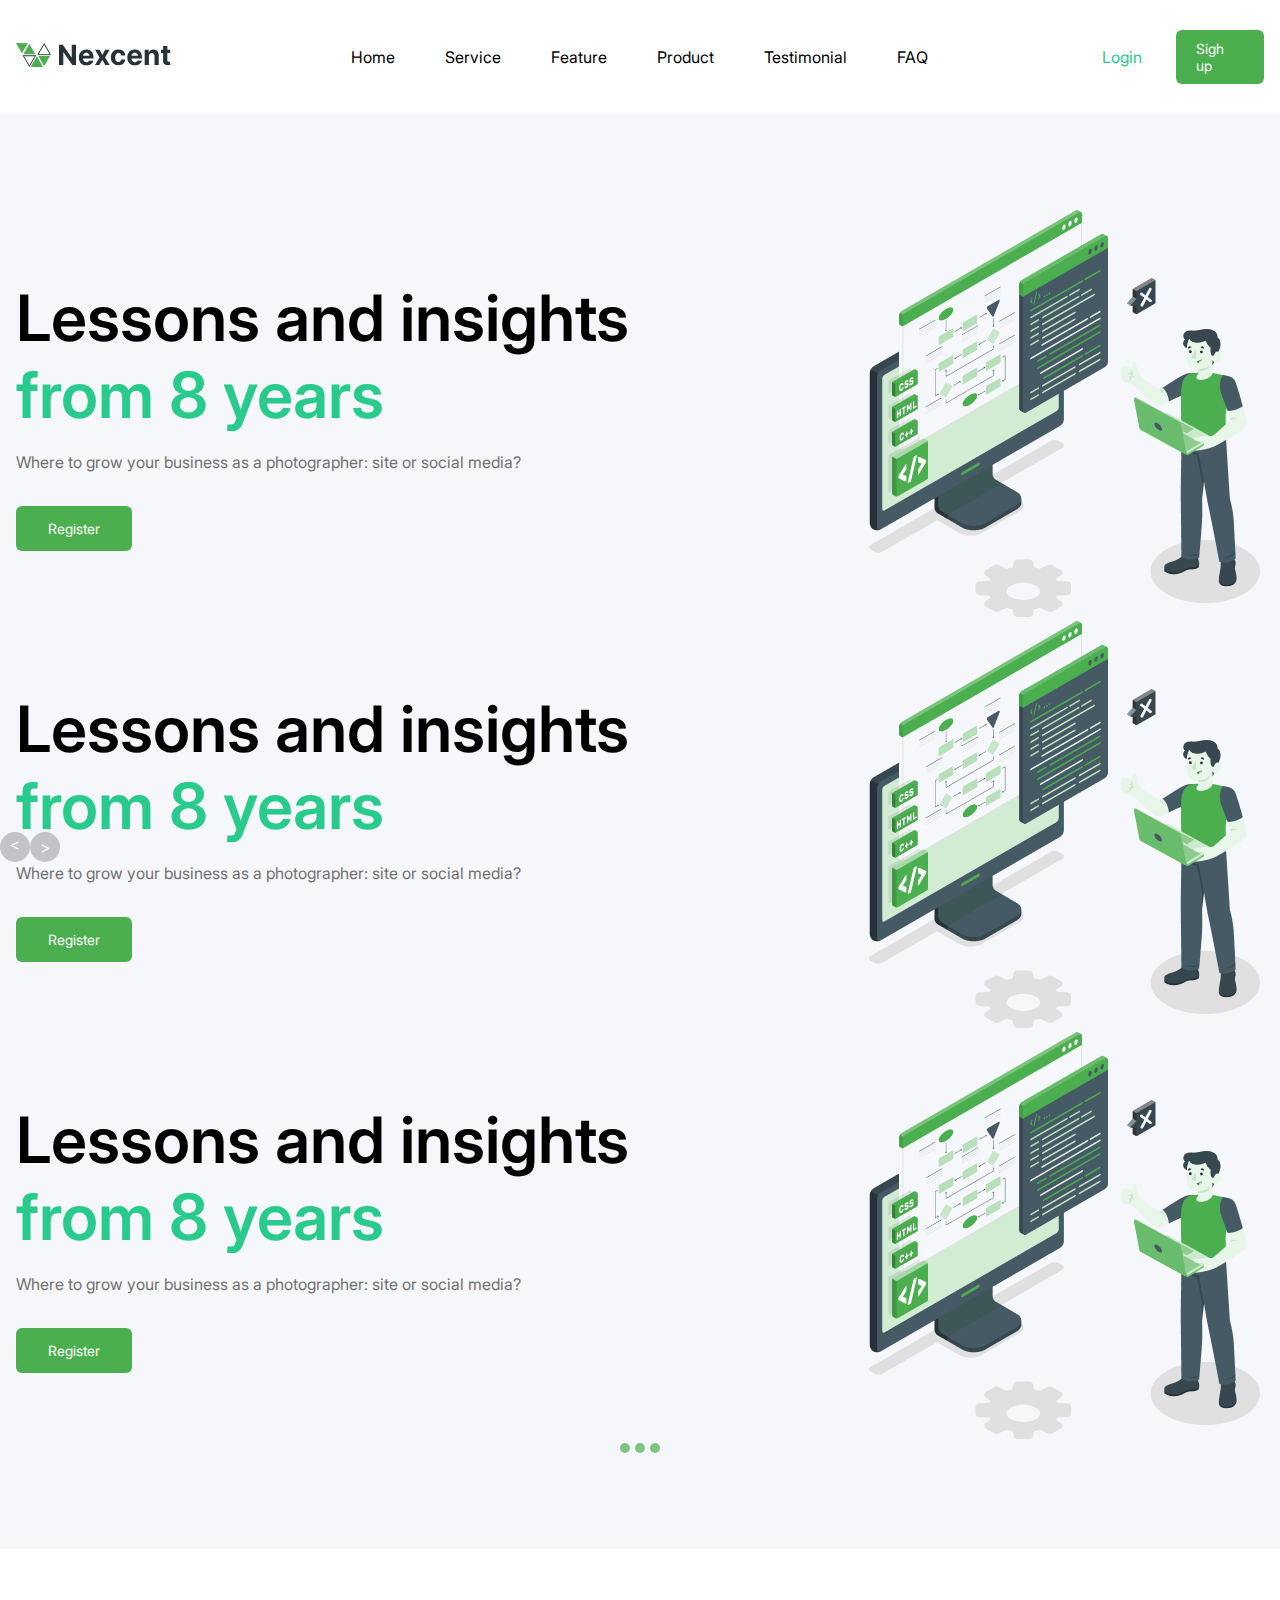
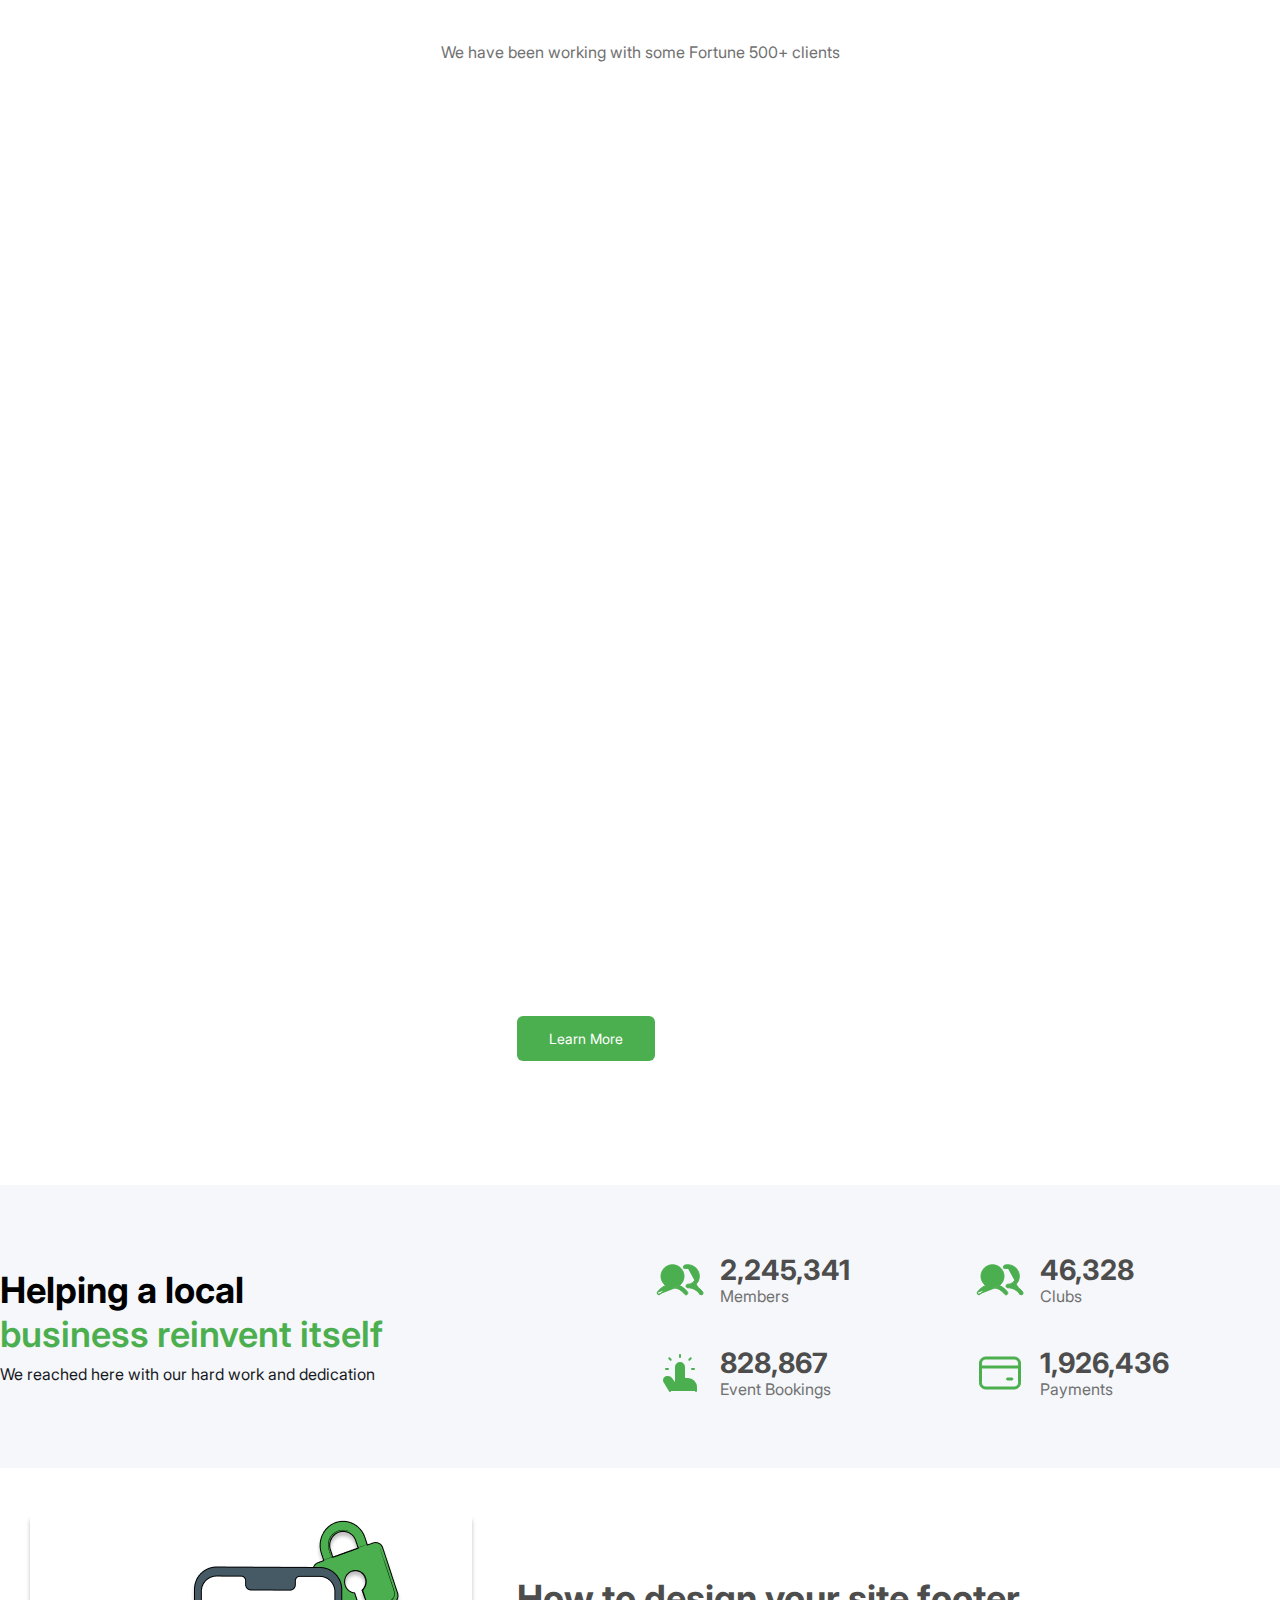
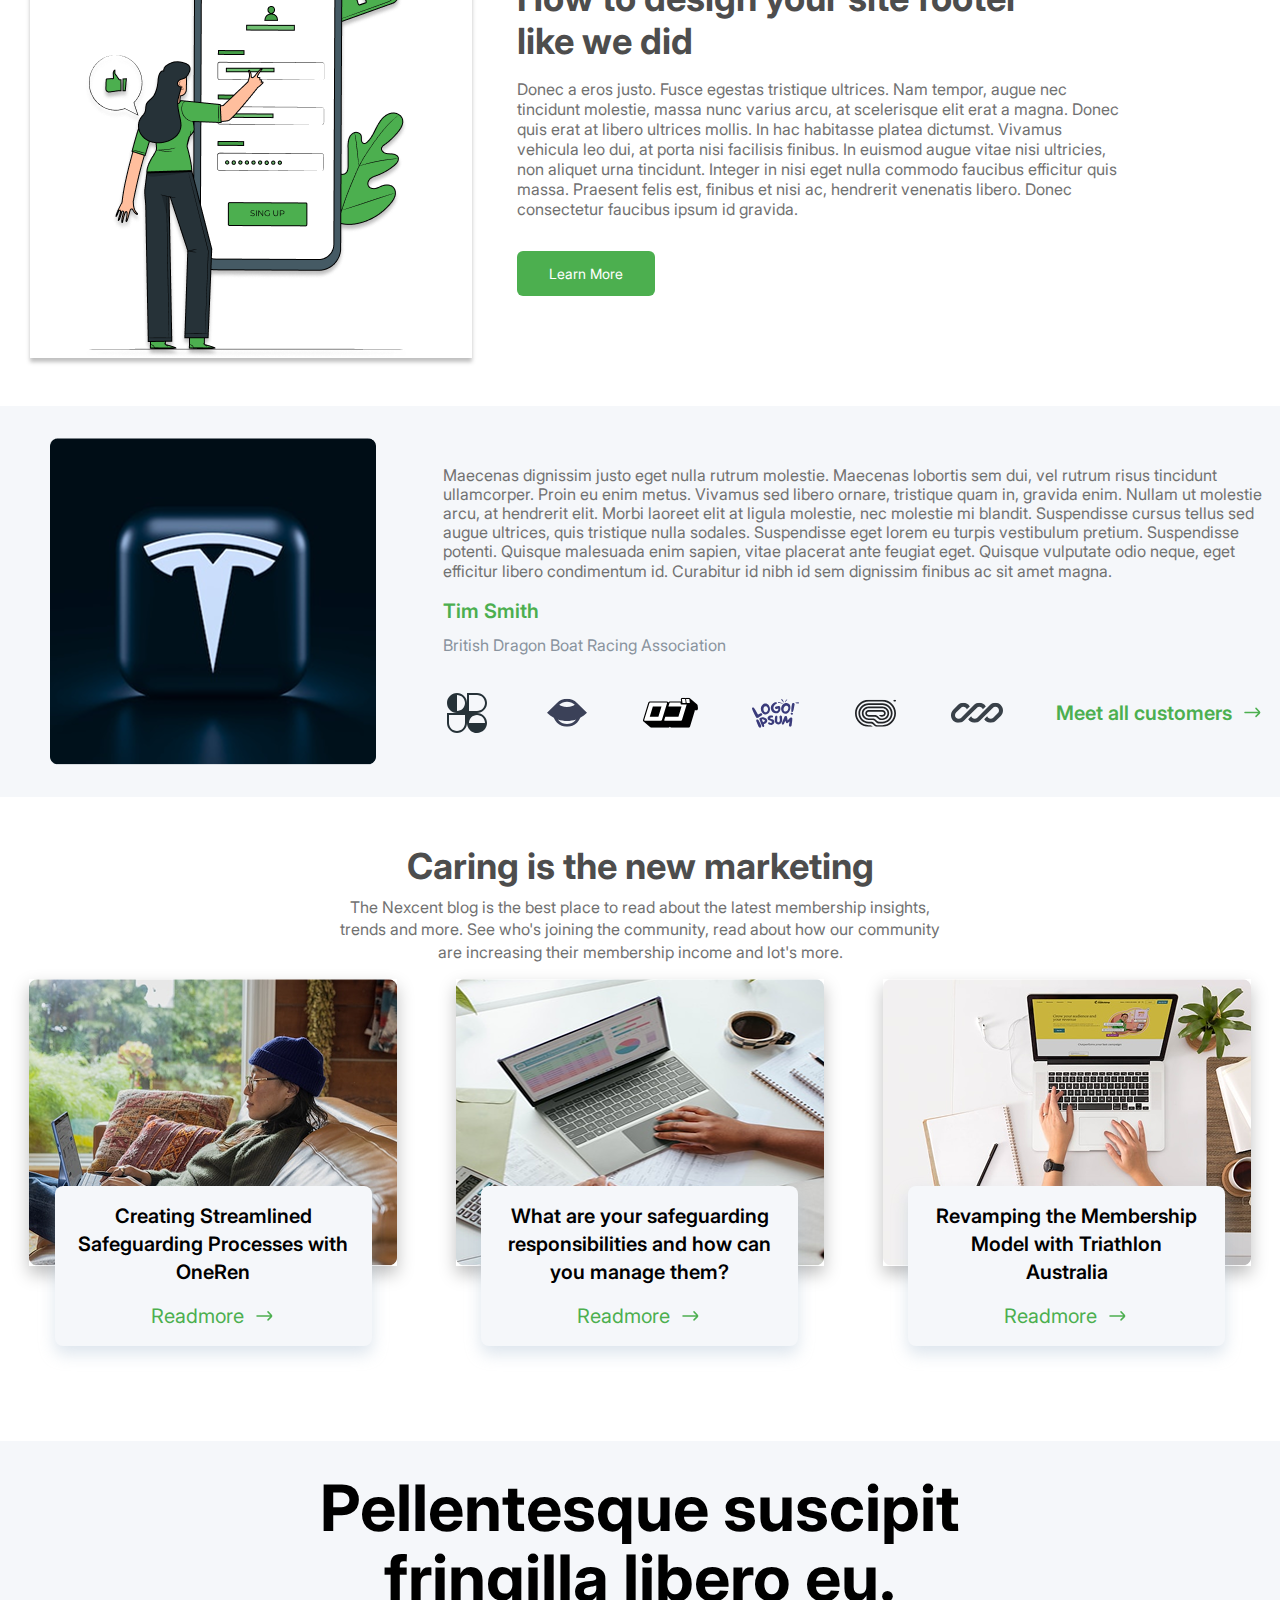
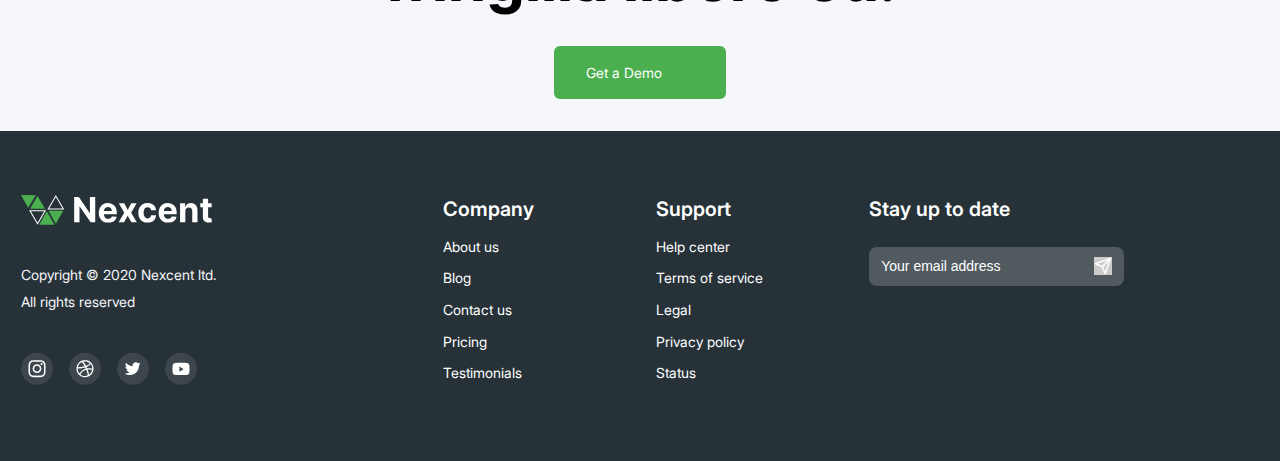
<file: index.html>
<!DOCTYPE html>
<html lang="ru">
<head>
    <meta charset="UTF-8">
    <meta name="viewport" content="width=device-width, initial-scale=1.0">
    <title>Document</title>
    <link rel="stylesheet" href="./css/style.css">
    <link rel="stylesheet" href="./css/media.css">
</head>
<body>
    <header class="header">
        <div class="container">
            <div class="header-row row align-items-center">
                <div class="col col-2 col-xl-2 col-lg-6">
                    <div class="header-logo">
                        <a href=""><img src="img/Logo-header.svg" alt=""></a>
                    </div>
                </div>
                <div class="col col-8 col-xl-7 mb-none">
                    <nav class="header-nav">
                        <a href="">Home</a>
                        <a href="">Service</a>
                        <a href="">Feature</a>
                        <a href="">Product</a>
                        <a href="">Testimonial</a>
                        <a href="">FAQ</a>
                    </nav>
                </div>
                <div class="col col-2 header-buttons col-xl-3">
                    <button>Login</button>
                    <button class="button">Sigh up</button>
                </div>
                <div class="col header-mb col-lg-6">
                    <button><img src="img/register-button.svg" alt=""></button>
                    <button><img src="img/burger.svg" alt=""></button> 
                </div>
            </div>
        </div>
    </header>
    <section class="home-greetings">
        <div class="container">
           <div class="slider">
            <div class="home-greetings-row row align-items-center justify-content-between slider-item" data-slide="0">
                <div class="col col-7 col-lg-8 col-md-12">
                    <h1>Lessons and insights <span>from 8 years</span></h1>
                    <p>Where to grow your business as a photographer: site or social media?</p>
                    <button class="button">Register</button>    
                </div>
                <div class="col col-4 col-lg-4">
                    <img src="img/paragraf-img.png" alt="" class="home-greetings-img">
                </div>
            </div>
            <div class="home-greetings-row row align-items-center justify-content-between slider-item"  data-slide="1">
                <div class="col col-7 col-lg-8 col-md-12">
                    <h1>Lessons and insights <span>from 8 years</span></h1>
                    <p>Where to grow your business as a photographer: site or social media?</p>
                    <button class="button">Register</button>    
                </div>
                <div class="col col-4 col-lg-4">
                    <img src="img/paragraf-img.png" alt="" class="home-greetings-img">
                </div>
            </div>
            <div class="home-greetings-row row align-items-center justify-content-between slider-item"  data-slide="2">
                <div class="col col-7 col-lg-8 col-md-12">
                    <h1>Lessons and insights <span>from 8 years</span></h1>
                    <p>Where to grow your business as a photographer: site or social media?</p>
                    <button class="button">Register</button>    
                </div>
                <div class="col col-4 col-lg-4">
                    <img src="img/paragraf-img.png" alt="" class="home-greetings-img">
                </div>
            </div>
           </div>
           <div class="slider-dot">
                <button class="slider-dot-button" data-slide-dot="0"></button>
                <button class="slider-dot-button" data-slide-dot="1"></button>
                <button class="slider-dot-button" data-slide-dot="2"></button>
           </div>
           <div class="button-aroow row justify-content-between">
            <button class="button-aroow-item button-aroow-item-left">></button>
            <button class="button-aroow-item button-aroow-item-right">></button>
           </div>
        </div>
    </section>
    <section class="home-clients ">
        <div class="container">
            <div class="home-clients-text">
                <h3 class="anime anime-from-top">Our Clients</h3>
                <p>We have been working with some Fortune 500+ clients</p>
            </div>
            <div class="home-clients-icon row align-items-center justify-content-between space-around-xl">
                <img src="img/clients-logo-1.svg" alt="" class="anime-two anime-from-left">
                <img src="img/clients-logo-2.svg" alt="" class="anime-two anime-from-left">
                <img src="img/clients-logo-3.svg" alt="" class="anime-two anime-from-left">
                <img src="img/clients-logo-4.svg" alt="" class="anime-two anime-from-left">
                <img src="img/clients-logo-5.svg" alt="" class="anime-two anime-from-left">
                <img src="img/clients-logo-6.svg" alt="" class="anime-two anime-from-left">
                <img src="img/clients-logo-7.svg" alt="" class="anime-two anime-from-left">

            </div>
        </div>
    </section>
    <section class="home-community">
        <div class="container">
            <div class="home-community-text">
                <h4 class="anime anime-from-top">Manage your entire community<br> in a single system</h4>
                <p class="anime anime-from-top">Who is Nextcent suitable for?</p>
            </div>
            <div class="home-community-row row justify-content-between space-around-xl column-lg aligh-items-center-lg">
                <div class="col col-3 col-lg-10 anime-three anime-from-left-top">
                    <img src="img/community-people.svg" alt="" class="community-img">
                    <b>Membership Organisations</b>
                    <p>
                        Our membership management software provides full 
                        automation of membership renewals and payments
                    </p>
                </div>
                <div class="col col-3 col-lg-10 anime-three anime-from-left-top">
                    <img src="img/community-people-2.svg" alt="" class="community-img">
                    <b>National Associations</b>
                    <p>
                        Our membership management software provides full 
                        automation of membership renewals and payments
                    </p>
                </div>
                <div class="col col-3 col-lg-10 anime-three anime-from-left-top">
                    <img src="img/community-people-3.svg" alt="" class="community-img">
                    <b>Clubs And Groups</b>
                    <p>
                        Our membership management software provides full 
                        automation of membership renewals and payments
                    </p>
                </div>
            </div>
            
        </div>
    </section>
    <section class="home-reflection">
        <div class="container">
            <div class="row align-items-center column-lg">
                <div class="col col-5 home-reflection-img row justify-content-center col-xl-6 col-lg-8">
                    <img src="img/reflection-img.png" alt="" class="anime-telefon">
                </div>
                <div class="col col-7 col-xl-6 col-lg-9 col-sm-12">
                    <h5 class="anime anime-from-top">The unseen of spending three years at Pixelgrade</h5>
                    <p class="anime anime-from-top">
                        Lorem ipsum dolor sit amet, consectetur adipiscing elit. Sed sit amet justo
                        ipsum. Sed accumsan quam vitae est varius fringilla. Pellentesque placerat
                        vestibulum lorem sed porta. Nullam mattis tristique iaculis. Nullam pulvinar
                        sit amet risus pretium auctor. Etiam quis massa pulvinar, aliquam quam vitae
                        , tempus sem. Donec elementum pulvinar odio.
                    </p>
                    <button class="button">Learn More</button>
                </div>
            </div>
        </div>
    </section>

    <section class="home-transformation">
        <div class="container">
            <div class="row home-transformation-text align-items-center column-lg">
                <div class="col col-6 home-transformation-text-item col-lg-12">
                    <h6>Helping a local <span>business reinvent itself</span></h6>
                    <p>We reached here with our hard work and dedication</p>
                </div>
                <div class="col col-6 col-lg-12">
                    <div class="row home-transformation-top-row column-sm">
                        <div class="home-transformation-static-item col col-6  col-lg-5 col-sm-12">
                            <img src="img/transformation-icon-1.svg" alt="">
                            <b>2,245,341<span>Members</span></b>
                        </div>
                        <div class="home-transformation-static-item  col col-6 col-lg-5 col-sm-12">
                            <img src="img/transformation-icon-1.svg" alt="">
                            <b>46,328<span>Clubs</span></b>
                        </div>
                    </div>
                    <div class="row home-transformation-bottom-row column-sm">
                        <div class="home-transformation-static-item col col-6 col-lg-5 col-sm-12">
                            <img src="img/transformation-icon-3.svg" alt="">
                            <b>828,867<span>Event Bookings</span></b>
                        </div>
                        <div class="home-transformation-static-item col col-6 col-lg-5 col-sm-12">
                            <img src="img/transformation-icon-4.svg" alt="">
                            <b>1,926,436<span>Payments</span></b>
                        </div>
                    </div>
                </div>
            </div>
        </div>
    </section>

    <section class="home-reflection">
        <div class="container">
            <div class="row align-items-center column-lg">
                <div class="col col-5 home-reflection-img row justify-content-center col-xl-6 col-lg-8">
                    <img src="img/telefon-img.png" alt="" class="img-reflection-two">
                </div>
                <div class="col col-7 home-reflection--2 col-xl-6 col-lg-8 col-md-12">
                    <h5>How to design your site footer like we did</h5>
                    <p>
                        Donec a eros justo. Fusce egestas tristique ultrices. Nam tempor, augue nec 
                        tincidunt molestie, massa nunc varius arcu, at scelerisque elit erat a magna. 
                        Donec quis erat at libero ultrices mollis. In hac habitasse platea dictumst.
                         Vivamus vehicula leo dui, at porta nisi facilisis finibus. In euismod augue 
                         vitae nisi ultricies, non aliquet urna tincidunt. Integer in nisi eget nulla
                          commodo faucibus efficitur quis massa. Praesent felis est, finibus et nisi 
                          ac, hendrerit venenatis libero. Donec consectetur faucibus ipsum id gravida.
                    </p>
                    <button class="button">Learn More</button>
                </div>
            </div>
        </div>
    </section>
    <section class="home-article">
        <div class="container">
            <div class="row align-items-center space-around-xl column-lg">
                <div class="col col-4 col-lg-10">
                    <img src="img/image 9.png" alt="" class="home-article-img">
                </div>
                <div class="col col-8 col-xl-7 col-lg-10 col-md-12 ">
                    <p>
                        Maecenas dignissim justo eget nulla rutrum molestie. Maecenas lobortis sem dui, 
                        vel rutrum risus tincidunt ullamcorper. Proin eu enim metus. Vivamus sed libero 
                        ornare, tristique quam in, gravida enim. Nullam ut molestie arcu, at hendrerit 
                        elit. Morbi laoreet elit at ligula molestie, nec molestie mi blandit. Suspendisse
                        cursus tellus sed augue ultrices, quis tristique nulla sodales. Suspendisse eget
                        lorem eu turpis vestibulum pretium. Suspendisse potenti. Quisque malesuada enim
                        sapien, vitae placerat ante feugiat eget. Quisque vulputate odio neque, eget efficitur
                        libero condimentum id. Curabitur id nibh id sem dignissim finibus ac sit amet magna.
                    </p>
                    <b>Tim Smith</b>
                    <span>British Dragon Boat Racing Association</span>
                    <div class="home-article-icons">
                        <img src="img/clients-logo-1.svg" alt="">
                        <img src="img/clients-logo-2.svg" alt="">
                        <img src="img/clients-logo-3.svg" alt="">
                        <img src="img/clients-logo-4.svg" alt="">
                        <img src="img/clients-logo-5.svg" alt="">
                        <img src="img/clients-logo-6.svg" alt="">
                        <a href="#">Meet all customers <img src="img/right-arrow.svg" alt=""></a>
                    </div>

                </div>
            </div>
        </div>
    </section>
    <section class="home-marketing">
        <div class="container">
            <h3>Caring is the new marketing</h3>
            <p>
                The Nexcent blog is the best place to read about the latest membership insights,<br> trends
                and more. See who's joining the community, read about how our community<br> are increasing 
                their membership income and lot's more.​
            </p>
            <div class="row home-marketing-row justify-content-between">
                <div class="col col-4 col-xl-6 col-lg-12 home-marketing-row-item">
                    <img src="img/marketing-img--1.png" alt="" class="marketing-img">
                    <div class="home-marketing-text col-lg-10">
                        <b>Creating Streamlined Safeguarding Processes with OneRen</b>
                        <a href="">Readmore <img src="img/right-arrow.svg" alt=""></a>
                    </div>
                </div>
                <div class="col col-4 col-xl-6 col-lg-12 home-marketing-row-item">
                    <img src="img/marketing-img--2.png" alt="" class="marketing-img">
                    <div class="home-marketing-text col-lg-10">
                        <b>What are your safeguarding responsibilities and how can you manage them?</b>
                        <a href="">Readmore <img src="img/right-arrow.svg" alt=""></a>
                    </div>
                </div>
                <div class="col col-4 col-xl-6 col-lg-12 home-marketing-row-item">
                    <img src="img/marketing-img--3.png" alt="" class="marketing-img">
                    <div class="home-marketing-text col-lg-10">
                        <b>Revamping the Membership Model with Triathlon Australia</b>
                        <a href="">Readmore <img src="img/right-arrow.svg" alt=""></a>
                    </div>
                </div>
            </div>
        </div>
    </section>
    <section class="home-paragraph">
        <div class="container">
            <h6>Pellentesque suscipit <br>fringilla libero eu.</h6>
            <button class="button">Get a Demo <img src="img/right-arrow.svg" alt=""></button>
        </div>
    </section>
    <footer class="footer">
        <div class="container">
            <div class="row footer-row justify-space-around">
                <div class="col col-4 column footer-social col-md-5 col-sm-12">
                    <img src="img/logo-footer.svg" alt="" class="footer-logo">
                    <span>Copyright © 2020 Nexcent ltd.</span>
                    <b>All rights reserved</b>
                    <div class="footer-icons row">
                        <a href=""><img src="img/social-icon-footer--1.svg" alt=""></a>
                        <a href=""><img src="img/social-icon-footer--2.svg" alt=""></a>
                        <a href=""><img src="img/social-icon-footer--3.svg" alt=""></a>
                        <a href=""><img src="img/social-icon-footer--4.svg" alt=""></a>
                    </div>
                </div>
                <div class="col col-4 footer-support col-md-10 col-sm-12">
                    <div class="row justify-content-between">
                        <div class="col col-6 footer-support-item">
                            <span>Company</span>
                            <ul>
                                <li>About us</li>
                                <li>Blog</li>
                                <li>Contact us</li>
                                <li>Pricing</li>
                                <li>Testimonials</li>
                            </ul>
                        </div>
                        <div class="col col-6 footer-support-item">
                            <span>Support</span>
                            <ul>
                                <li>Help center</li>
                                <li>Terms of service</li>
                                <li>Legal</li>
                                <li>Privacy policy</li>
                                <li>Status</li>
                            </ul>
                        </div>
                    </div>
                </div>
                <div class="col col-4 footer-register col-md-5 col-sm-12">
                    <span>Stay up to date</span>
                    <input type="text" placeholder="Your email address" id="address-input">
                </div>
            </div>
        </div>
    </footer>
    <script src="./main.js"></script>
</body>
</html>
</file>
<file: css/style.css>
@import url('../css/fonts.css');

:root {
    --Black-color: #263238;
    --D_Grey-color: #4D4D4D;
    --Grey-color: #717171;
    --L_Grey-color: #89939E;
    --Grey-blue-color: #ABBED1;
    --Silver-color: #F5F7FA;
    --Primary-color: #28CB8B;
    --Secondary-color: #263238;
    --Info-color: #2194f3;
    --Shade_1-color: #43A046;
    --Shade_2-color: #388E3B;
    --Shade_3-color: #237D31;
    --Shade_4-color: #1B5E1F;
    --Shade_5-color: #103E13;
    --Tint-1-color: #66BB69;
    --Tint-2-color: #81C784;
    --Tint-3-color: #A5D6A7;
    --Tint-4-color: #C8E6C9;
    --Tint-5-color: #E8F5E9;
    --Warning-color: #FBC02D;
    --Error-color: #E53835;
    --Success-color: #2E7D31; 
    --Button-color: #4CAF4F;
}


*, *::before, *::after {
    box-sizing: border-box;
}

body {
    margin: 0;
    font-size: 16px;
    background: #ffffff;
    font-family: 'Inter';
}

button {
    all: unset;
    box-sizing: border-box;
    cursor: pointer;
}

.button {
    font-size: 14px;
    border-radius: 6px;
    color: white;
    font-weight: 500;
    padding: 14px 32px;
    background: var(--Button-color);

}

h1, h2, h3, h4, h5, h6, p {
    margin: 0;
}

.bg {
    width: 100%;
}

a {
    text-decoration: none;
    color: black;
}

.container {
    max-width: 1364px;
    padding: 0 16px;
    width: 100%;
    margin: 0 auto;
}

.row {
    display: flex;
    margin: 0 -16px;
}

.column {
    display: flex;
    flex-direction: column;
}

.align-items-center {
    align-items: center;
}

.justify-content-between {
    justify-content: space-between;
}

.justify-content-center {
    justify-content: center;
}

.justify-content-around {
    justify-content: space-around;
}

.flex-justify-alight {
    display: flex;
    justify-content: center;
    align-items: center;
    flex-direction: column;
}

.col {
    padding: 0 16px;
    flex: 0 0 auto;
    width: 8.33%;
}

.col-2 {
    width: 16.66%; 
}

.col-3 {
    width: 25%; 
}

.col-4 {
    width: 33.33%; 
}

.col-5 {
    width: 41.66%; 
}

.col-6 {
    width: 50%;
}

.col-7 {
    width: 58.33%; 
}

.col-8 {
    width: 66.66%; 
}

.col-9 {
    width: 75%; 
}

.col-10 {
    width: 83.33%; 
}

.col-11 {
    width: 91.66%; 
}

.col-12 {
    width: 100%; 
}


.header {
    padding: 30px 0;
}

.header-logo a {
    /* margin-left: -50px; */
}

.header-nav {
    display: flex;
    justify-content: center;
    align-items: center;
}

.header-nav a {
    padding: 0 25px;
}

.header-buttons button {
    padding: 10px 20px;
    /* position: relative; */
    /* right: -50px; */
}

.header-buttons {
    display: flex;
    align-items: center;
    gap: 14px;
} 

.header-buttons button:first-child {
    color: var(--Primary-color);

}

.home-greetings-row h1 {
    font-size: 64px;
    font-weight: 600;
    line-height: 1.2;
    margin-bottom: 16px;
}

.home-greetings-row h1 span {
    color: var(--Primary-color);
    display: block;
}

.home-greetings-row p {
    color: var(--Grey-color);
    margin-bottom: 32px;
    line-height: 1.5;
}

.home-greetings {
    padding: 96px 0;
    background: var(--Silver-color);
    margin-bottom: 40px;
}

.home-clients {
    margin-bottom: 40px;
}

.home-clients-text {
    text-align: center;
    margin-bottom: 16px;
}

.home-clients-text h3 {
    font-size: 36px;
    line-height: 1.2;
    color: var(--D_Grey-color);
    margin-bottom: 8px;
}

.home-clients-text p {
    color: var(--Grey-color);
    line-height: 1.5;
    margin-bottom: 16px;
}

.home-clients-icon img {
    display: block;
    padding: 25px 0;
}

.home-community {
    margin-bottom: 51px;
}

.home-community-text {
    text-align: center;
    margin-bottom: 50px;
}

.home-community-row .col-3 {
    box-shadow: 0px 2px 4px rgba(171, 190, 209, 0.2);
    padding: 24px;
}

.home-community-text h4 {
    font-size: 36px;
    font-weight: 600;
    line-height: 1.2;
    color: var(--D_Grey-color);
    margin-bottom: 8px;
}

.home-community-text p {
    color: var(--Grey-color);
}

.home-community-row {
    text-align: center;
}

.home-community-row b {
    font-size: 28px;
    line-height: 1.5;
    color: var(--D_Grey-color);
    margin-bottom: 8px;
    display: block;
    padding: 0 40px;

}

.home-community-row p {
    font-size: 14px;
    line-height: 1.4;
    color: var(--Grey-color);
}

.community-img {
    display: block;
    margin: 0 auto;
    margin-bottom: 16px;
}

.home-reflection {
    margin-bottom: 48px;
}

.home-reflection h5 {
    font-size: 36px;
    line-height: 1.2;
    color: var(--D_Grey-color);
}

.home-reflection p {
    color: var(--Grey-color);
    padding-right: 120px;
    margin-bottom: 32px;
}

.home-reflection h5 {
    padding-right: 170px;
    margin-bottom: 16px;
}

.home-reflection-img img {
    box-shadow: 0px 4px 4px rgba(0, 0, 0, 0.25);
}

.home-transformation {
    background: var(--Silver-color);
    margin-bottom: 48px;
}

.home-transformation-text-item {
    padding: 84px 0;
}

.home-transformation-text h6 {
    font-size: 36px;
    line-height: 1.2;
    margin-bottom: 8px;
}

.home-transformation-text h6 span {
    color: var(--Button-color);
    display: block;
    font-weight: 600;
}

.home-transformation-text p {
    color: #18191F;
}

.home-transformation-static-item b {
    color: var(--D_Grey-color);
    font-size: 28px;
}

.home-transformation-static-item b span {
    display: block;
}

.home-transformation-static-item img {
    display: block;
}

.home-transformation-static-item {
    display: flex;
    gap: 16px;
    align-items: center;
}

.home-transformation-static-item b {
    font-size: 28px;
    line-height: 1.2;
    color: var(--D_Grey-color);
}

.home-transformation-static-item b span {
    font-size: 16px;
    color: var(--Grey-color);
    font-weight: 500;
}

.home-transformation-top-row {
    margin-bottom: 40px;
}

.home-reflection--2 p {
    padding-right: 110px;
}

.home-article {
    background-color: var(--Silver-color);
    margin-bottom: 48px;
}

.home-article p {
    color: var(--Grey-color);
    line-height: 1.2;
    margin-bottom: 16px;
}

.home-article b {
    color: var(--Button-color);
    font-size: 20px;
    font-weight: 600;
    line-height: 1.4;
    margin-bottom: 8px;
    display: block;
}

.home-article span {
    color: var(--L_Grey-color);
    font-size: 16px;
    line-height: 1.5;
    margin-bottom: 32px;
    display: block;
}

.home-article-icons {
    display: flex;
    justify-content: space-between;
    align-items: center;
}

.home-article-icons a {
    font-size: 20px;
    line-height: 1.4;
    color: var(--Button-color);
    display: flex;
    align-items: center;
    font-weight: 600;
    gap: 8px;
    transition: 2s ease-in-out;
}

.home-article-img {
    display: block;
    width: 326px;
    margin: 0 auto;
    padding: 32px 0;
}

.home-marketing h3 {
    font-size: 36px;
    line-height: 1.2;
    color: var(--D_Grey-color);
    margin-bottom: 8px;
}

.home-marketing p {
    line-height: 1.4;
    color: var(--Grey-color);
    margin-bottom: 16px;
}


.home-marketing {
    text-align: center;
    margin-bottom: 95px;
}

.home-marketing-text {
    padding: 16px;
    background: var(--Silver-color);
    max-width: 317px;
    border-radius: 8px;
    box-shadow: 0 8px 16px rgba(171, 190, 209, 0.4);
    margin-top: -80px;
}

.marketing-img {
    box-shadow: 0 8px 16px rgba(0, 0, 0, 0.25);
}

.home-marketing-text b {
    font-size: 20px;
    font-weight: 600;
    line-height: 1.4;
    display: block;
    padding: 0 6px;
    margin-bottom: 16px;
}

.home-marketing-text a {
    font-size: 20px;
    line-height: 1.4;
    color: var(--Button-color);
    display: flex;
    gap: 8px;
    justify-content: center;
}

.home-marketing-row-item {
    display: flex;
    flex-direction: column;
    align-items: center;
}

.home-paragraph {
    background: var(--Silver-color);
}

.home-paragraph .container {
    text-align: center;
    padding: 32px 0;
}

.home-paragraph h6 {
    font-size: 64px;
    line-height: 1.1;
    margin-bottom: 32px;
}

.home-paragraph .button {
    padding: 14px 32px;
    display: flex;
    margin: 0 auto;
    align-items: center;
    gap: 8px;
}

.footer {
    background: var(--Black-color);
    color: #ffffff;
    padding: 64px 0;
}

.footer-social {
    padding-left: 21px;
}

.footer-logo  {
    width: 191px;
    display: block;
    margin-bottom: 40px;
}

.footer-social span, .footer-social b {
    font-size: 14px;
    line-height: 1.4;
    font-weight: 400;
    color: var(--Silver-color);
}

.footer-social span {
    display: block;
    margin-bottom: 8px;
}

.footer-social b {
    margin-bottom: 40px;
    display: block;
}

.footer-icons {
    padding-left: 8px;
}

.footer-icons a {
    padding: 0 8px;
}

.footer-support-item ul {
    list-style: none;
    /* margin: 0; */
    padding: 0;
    font-size: 14px;
    line-height: 1.4;
    font-weight: 400;
}

.footer-support-item ul li {
    margin-bottom: 12px;
}

.footer-support-item ul li:last-child {
    margin-bottom: 0;
}

.footer-support-item span {
    font-size: 20px;
    line-height: 1.4;
    font-weight: 600;
    margin-bottom: 24px;
}

.footer-register {
    position: relative;
}

.footer-register span {
    display: block;
    margin-bottom: 24px;
    font-size: 20px;
    line-height: 1.4;
    font-weight: 600;

}

.footer-register input {
    font-size: 14px;
    line-height: 1.4;
    font-weight: 400;
    background: rgba(255, 255, 255, 0.2);
    padding: 10px 12px;
    /* opacity: 20%; */
    border-radius: 8px;
    border: none;
    color: white;
    background-image: url('../img/input-airplane.svg');
    background-repeat: no-repeat;
    background-position: 225px 10px;
    cursor: pointer;
    width: 255px;
}

.footer-register input:focus {
    outline: none;
    cursor: text;
}

.footer-register input::placeholder {
    color: white;
}

.header-mb {
    display: none;
}

.slider-dot {
    display: flex;
    justify-content: center;
    gap: 5px;
    align-items: center;
} 

.slider-dot-button {
    background-color: #4CAF4F;
    border-radius: 100%;
    height: 10px;
    width: 10px;
    opacity: 0.7;
}


.slider-dot-button:active {
    opacity: 1;
}

.button-aroow-item-left {
    transform: rotate(-180deg);
}

.button-aroow-item {
    padding: 5px 10px;
    background: black;
    opacity: 0.2;
    border-radius: 100%;
    color: white;
}

.button-aroow {
    position: absolute;
    top: 50%;
}

.home-greetings {
    position: relative;
}

.anime {
    opacity: 0;
    transition: all 1s ease-out;
}

.anime-from-top {
    transform: translateY(-30px);
}

.anime-visible {
    opacity: 1;
    transform: translate(0, 0);
}

.anime-two {
    opacity: 0; 
    transition: all 1s ease-out;
}

.anime-from-left {
    transform: rotate(-360deg);
}

.anime-deg {
    transform: rotate(0);
    opacity: 1;
}

.anime-three {
    opacity: 0;
    transform: translate(-30px, -30px);
    transition: opacity 1s ease-out, transform 1s ease-out;
}

.anime-left-top {
    opacity: 1;
    transform: translate(0, 0);
}

.anime-img {
    opacity: 0; 
    transition: all 1s ease-in-out;
}

.anime-theree {
    transform: translate(-50px);
}


.anime-the{
    opacity: 1;
    transform: translate(0, 0);
}

.anime-telefon {
    opacity: 0; 
    transition: all 1s ease-in-out;
    transform: translateY(-50px);
}

.anime-telefon-open {
    opacity: 1;
    transform: translate(0, 0);
}
</file>
<file: css/media.css>
@media(max-width: 1300px) {
    .header-buttons button {
        right: 0;
    }

    .header-logo a {
        margin-left: 0px;
    }
}



@media (max-width: 1199px) {
    .col-xl {
        padding: 0 16px;
        flex: 0 0 auto;
        width: 8.33%;
    }
    
    .col-xl-2 {
        width: 16.66%; 
    }
    
    .col-xl-3 {
        width: 25%; 
    }
    
    .col-xl-4 {
        width: 33.33%; 
    }
    
    .col-xl-5 {
        width: 41.66%; 
    }
    
    .col-xl-6 {
        width: 50%;
    }
    
    .col-xl-7 {
        width: 58.33%; 
    }
    
    .col-xl-8 {
        width: 66.66%; 
    }
    
    .col-xl-9 {
        width: 75%; 
    }
    
    .col-xl-10 {
        width: 83.33%; 
    }
    
    .col-xl-11 {
        width: 91.66%; 
    }
    
    .col-xl-12 {
        width: 100%; 
    }

    .space-around-xl {
        justify-content: space-around;
    }
    
    .home-greetings-row {
        justify-content:flex-start;
    }

    .home-reflection h5, .home-reflection p {
        padding: 0;
    }

    .home-transformation-text-item {
        padding-left: 50px;
    }

    .column-xl {
        flex-direction: column;
    }

    .marketing-img {
        width: 450px;
    }

    .home-marketing-row {
        flex-wrap: wrap;
        justify-content: center;
        gap: 50px 0;
    }

    .home-marketing .row .col {
        position: relative;
    }

    .home-marketing-text {
        max-width: 380px;
    }

    .home-marketing p {
        margin-bottom: 40px;
    }

    .home-marketing {
        margin-bottom: 70px;
    }
}

@media (max-width: 991px) {
    .col-lg {
        padding: 0 16px;
        flex: 0 0 auto;
        width: 8.33%;
    }
    
    .col-lg-2 {
        width: 16.66%; 
    }
    
    .col-lg-3 {
        width: 25%; 
    }
    
    .col-lg-4 {
        width: 33.33%; 
    }
    
    .col-lg-5 {
        width: 41.66%; 
    }
    
    .col-lg-6 {
        width: 50%;
    }
    
    .col-lg-7 {
        width: 58.33%; 
    }
    
    .col-lg-8 {
        width: 66.66%; 
    }
    
    .col-lg-9 {
        width: 75%; 
    }
    
    .col-lg-10 {
        width: 83.33%; 
    }
    
    .col-lg-11 {
        width: 91.66%; 
    }
    
    .col-lg-12 {
        width: 100%; 
    }

    .justify-space-center {
        justify-content: center;
    }

    .home-greetings-row h1 {
        font-size: 52px;
    } 

    .home-greetings-row img {
        width: 100%;
    }

    .column-lg {
        flex-direction: column;
    }

    .mb-none, .header-buttons {
        display: none;
    }

    .header-mb {
        display: flex;
        justify-content: flex-end;
        align-items: center;
    }

    .header-mb img {
        padding: 0 5px;
    }

    .home-greetings-row h1 {
        font-size: 45px;
    }

    .home-greetings-row p {
        font-size: 14px;
        margin-bottom: 25px;
    }

    .button {
        padding: 10px 28px;
    }

    .home-greetings {
        padding: 65px 0;
    }

    .aligh-items-center-lg {
        align-items: center;
    }

    .home-community-row {
        gap: 15px;
    }

    .home-reflection .row {
        text-align: center;
        gap: 25px;
    }

    .home-reflection-img img {
        width: 80%;
    }

    .home-transformation-text-item {
        text-align: center;
        padding: 50px 0;
    }

    .home-transformation-bottom-row {
        padding-bottom: 50px;
    }

    .home-transformation-bottom-row .home-transformation-static-item:first-child, .home-transformation-top-row .home-transformation-static-item:first-child {
        justify-content: flex-end;
    }

    .home-transformation-top-row, .home-transformation-bottom-row {
        gap: 100px;
    }

    .home-marketing .row {
        flex-direction: column;
    }

    .footer-register input {
        background-position: 170px 10px;
        width: 200px;
    }

    .home-article-icons {
        padding-bottom: 30px;
    }
}

@media (max-width: 767px) {
    .col-md {
        padding: 0 16px;
        flex: 0 0 auto;
        width: 8.33%;
    }
    
    .col-md-2 {
        width: 16.66%; 
    }
    
    .col-md-3 {
        width: 25%; 
    }
    
    .col-md-4 {
        width: 33.33%; 
    }
    
    .col-md-5 {
        width: 41.66%; 
    }
    
    .col-md-6 {
        width: 50%;
    }
    
    .col-md-7 {
        width: 58.33%; 
    }
    
    .col-md-8 {
        width: 66.66%; 
    }
    
    .col-md-9 {
        width: 75%; 
    }
    
    .col-md-10 {
        width: 83.33%; 
    }
    
    .col-md-11 {
        width: 91.66%; 
    }
    
    .col-md-12 {
        width: 100%; 
    }

    .justify-space-around {
        justify-content: space-around;
    }

    .home-greetings-img {
        display: none;
    }

    .home-greetings-row {
        text-align: center;
    }

    .home-marketing p {
        font-size: 14px;
    }

    /* .home-marketing-text {
        position: absolute;
        left: 22%;
        max-width: 270px;
        bottom: -70px;
    } */

    .marketing-img {
        width: 450px;
    }

    .home-marketing-text a, .home-marketing-text b {
        font-size: 17px;
    }

    .home-marketing-row {
        gap: 30px 0;
    }

    .home-paragraph h6 {
        font-size: 45px;
    }

    .home-paragraph .button {
        padding: 7px 14px;
        font-size: 12px;
    }

    .footer-social, .footer-register{
        order: 1;
    }

    .footer-support {
        order: 2;
    }

    .footer-row {
        flex-wrap: wrap;
        gap: 30px 0;
    }

    .home-article-img {
        width: 50%;
    }

    .home-reflection-img img {
        box-shadow: none;
    }
}

@media (max-width: 575px) {
    .col-sm {
        padding: 0 16px;
        flex: 0 0 auto;
        width: 8.33%;
    }
    
    .col-sm-2 {
        width: 16.66%; 
    }
    
    .col-sm-3 {
        width: 25%; 
    }
    
    .col-sm-4 {
        width: 33.33%; 
    }
    
    .col-sm-5 {
        width: 41.66%; 
    }
    
    .col-sm-6 {
        width: 50%;
    }
    
    .col-sm-7 {
        width: 58.33%; 
    }
    
    .col-sm-8 {
        width: 66.66%; 
    }
    
    .col-sm-9 {
        width: 75%; 
    }
    
    .col-sm-10 {
        width: 83.33%; 
    }
    
    .col-sm-11 {
        width: 91.66%; 
    }
    
    .col-sm-12 {
        width: 100%; 
    }

    .column-sm {
        flex-direction: column;
    }

    .home-greetings-row h1 {
        font-size: 29px;
    }

    .home-greetings-row p {
        font-size: 10px;
        padding: 0 34px;

    }

    .button {
        padding: 8px 23px;
        font-size: 10px;
    }

    .home-clients-text h3 {
        font-size: 30px;
    }

    .home-clients-text p {
        font-size: 10px;
    }

    .home-clients-icon img {
        max-width: 30px;
        padding: 10px 0;
    }

    .home-clients-icon img:first-child {
        margin-left: 10px;
    } 

    .home-clients-icon img:last-child {
        margin-right: 10px;
    }

    .home-community-text h4 {
        font-size: 20px;
    }

    .home-community-text p {
        font-size: 14px;
    }

    .home-community-row b {
        font-size: 16px;
    }

    .home-community-row p {
        font-size: 10px;
    }

    .community-img {    
        width: 50px;
    }

    .home-community-row .col-3 {
        padding: 24px 45px;
    }

    .home-reflection h5 {
        font-size: 24px;
    }
  
    .home-reflection p {
        font-size: 13px;
    }

    .home-transformation-text h6 {
        font-size: 25px;
    }

    .home-transformation-text p {
        font-size: 14px;
    }

    .home-transformation-top-row, .home-transformation-bottom-row {
        gap: 20px;
    }

    .home-transformation-static-item img {
        margin-left: 70px;
    }

    .home-transformation-bottom-row .home-transformation-static-item:first-child, .home-transformation-top-row .home-transformation-static-item:first-child {
        justify-content: flex-start;
    }

    .home-transformation-top-row {
        margin-bottom: 20px;
    }

    .home-article p {
        font-size: 12px;
    }

    .home-article span {
        font-size: 14px;
    }

    .home-article-icons img {
        width: 30px;
        flex-basis: 10%;
    }

    .home-article-icons a {
        flex-basis: 100%;
    }

    .home-article-icons {
        flex-wrap: wrap;
    }

    .home-marketing h3 {
        font-size: 22px;
    }

    .home-marketing p {
        font-size: 11px;
        padding: 0 35px;
        margin-bottom: 25px;
    }

    .marketing-img {
        width: 100%;
    }

    .home-marketing-text a, .home-marketing-text b {
        font-size: 15px;
    }

    .home-marketing-text {
        /* max-width: 250px; */
    }

    .home-paragraph h6 {
        font-size: 25px;
    }

    .home-paragraph .button {
        padding: 2px 10px;
        font-size: 10px;
    }

    .footer-social, .footer-register{
        order: 0;
    }

    .footer-support {
        /* order: 0; */
    }

    .home-clients {
        margin-bottom: 20px;
    }

    .home-community-text {
        margin-bottom: 30px;
    }

    .home-reflection-img img {
        width: 100%;
    }

    .home-community {
        margin-bottom: 0px;
    }

    .home-reflection .row {
        gap: 0px;
    }

    .home-reflection {
        margin-bottom: 30px;
    }

    .home-transformation-text-item {
        padding: 40px 0;
    }

    .home-transformation-static-item b {
        font-size: 18px;
    }

    .home-transformation-bottom-row {
        padding-bottom: 30px;
    }

    .home-transformation {
        margin-bottom: 20px;
    }

    .img-reflection-two {
        margin-bottom: 15px;
    }

    .home-article p {
        text-align: center;
        margin-bottom: 25px;
    }

    .home-article-img {
        width: 90%;
        padding: 20px 0;
    }

    .home-article span {
        margin-bottom: 15px;
    }

    .home-article-icons {
        gap: 15px 0;
    }

    .home-article-icons {
        padding-bottom: 20px;
    }

    .home-article {
        margin-bottom: 30px;
    }
}
</file>
